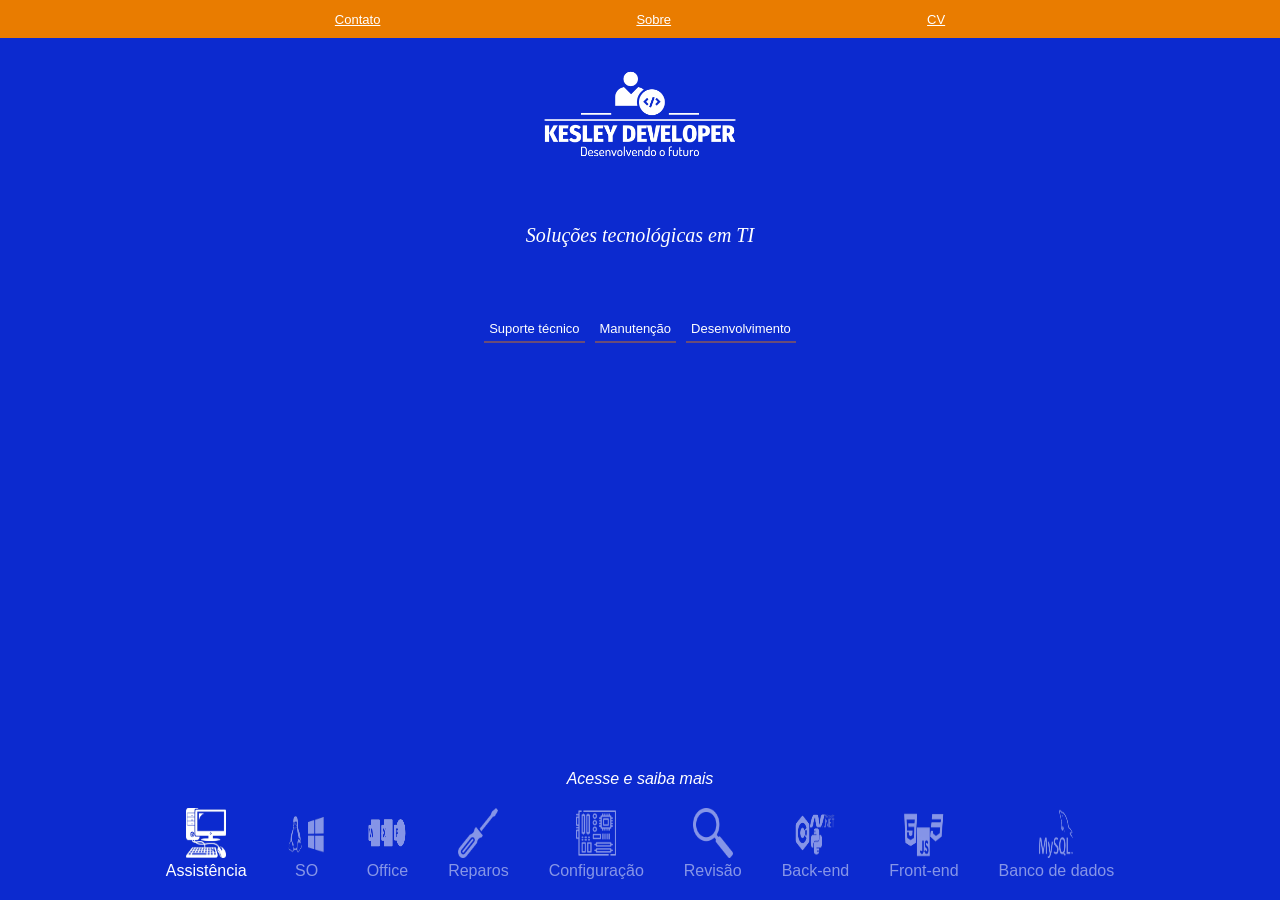
<file: index.html>
<!DOCTYPE html>
<html lang="pt-br">
<head>
    <meta charset="UTF-8">
    <meta http-equiv="X-UA-Compatible" content="IE=edge">
    <meta name="viewport" content="width=device-width, initial-scale=1.0">
    <title>Kesley Developer | Soluções Tecnológicas</title>
    <link rel="stylesheet" href="styles/index.css">
    <link rel="icon" href="imgs/logo.png" type="img/png">
</head>
<body>
    <main>                        
        <div class="header">
            <nav>
                <ul>
                    <li><a href="#" id="link-contact">Contato</a></li>
                    <li><a href="#" id="link-about">Sobre</a></li>                    
                    <li><a href="pages/CV.pdf" target="_blank">CV</a></li>
                </ul>
            </nav>
        </div>        
        <div class="content">                                                            
            <span class="logo">
                <figure>
                    <img src="imgs/logo.png" alt="logo image">                        
                </figure>
            </span>            
            <div class="infos">                                                
                <div class="text">                    
                    <i>Soluções tecnológicas em TI</i>                                                                                
                </div>                                        
                <div class="list">                    
                    <nav>
                        <ul>
                            <li><a href="pages/support.html">Suporte técnico</a></li>
                            <li><a href="pages/maintenance.html">Manutenção</a></li>
                            <li><a href="pages/development.html">Desenvolvimento</a></li>
                        </ul>                                    
                    </nav>
                </div>                                
            </div>           
            <div class="link-infos">
                <span>
                    <i></i>
                </span>                
            </div>                                                                                                                     
        </div>   
        <div class="illustration">
            <span>
                <i>Acesse e saiba mais</i>
                <ul>
                    <li><img src="imgs/pc.png" alt="computer image"><p>Assistência</p></li>
                    <li><img src="imgs/sos.png" alt="windows & linux image"><p>SO</p></li>
                    <li><img src="imgs/office.png" alt="office package image"><p>Office</p></li>
                    <li><img src="imgs/screwdriver.png" alt="screwdriver image"><p>Reparos</p></li>
                    <li><img src="imgs/mainboard.png" alt="mainboard image"><p>Configuração</p></li>
                    <li><img src="imgs/lupe.png" alt="lupe image"><p>Revisão</p></li>
                    <li><img src="imgs/backend.png" alt="python, c-sharp & .net logo"><p>Back-end</p></li>
                    <li><img src="imgs/frontend.png" alt="html, css & javascript logo"><p>Front-end</p></li>
                    <li><img src="imgs/db.png" alt="database mysql logo"><p>Banco de dados</p></li>
                </ul>
            </span>            
        </div>
        <div class="contact">            
            <div class="box-text">                                
                <span>
                    <h3>Entre em contato</h3>                
                </span>            
                <span>
                    <button id="close-contact">X</button>
                </span>
            </div>
            <div class="icons">
                <nav>
                    <ul>
                        <li id="whatsapp"><a href="https://api.whatsapp.com/send?phone=5511975474415" target="_blank"><img src="imgs/whatsapp_icon.png" alt="whatsapp icon"></a></li>
                        <li id="linkedin"><a href="https://www.linkedin.com/in/kesley-keven-18358a1bb/" target="blank"><img src="imgs/linkedin_logo.png" alt="linkedin icon"></a></li>
                        <li id="facebook"><a href="https://facebook.com/profile.php?id=100075921954846" target="_blank"><img src="imgs/facebook_icon.png" alt="facebook icon"></a></li>                        
                    </ul>
                </nav>
            </div>
        </div>    
        <div class="about">        
            <div>
                <button id="close-about">X</button>
            </div>                                           
            <div class="top">                   
                <span>                    
                    <h1>Sobre</h1>
                    <i>Informações do projeto</i>
                </span>
            </div>
            <div class="informations">                                
                <span>
                    <h2>Projeto</h2>
                    <p>Este projeto foi desenvolvido por <a href="https://www.linkedin.com/in/kesley-keven-18358a1bb/" target="_blank">Kesley Developer</a>, e tem como objetivo apresentar as ferramentas de dominio relacionadas a tecnologia para aqueles que procuram profissionais na área de tecnologia da informação(TI).</p>
                </span>           
                <span>                
                    <h3>Quem é Kesley Developer?</h3>                    
                    <p>Kesley Developer é um estudante de tecnologia, que atualmente segue estudando a área de programação e desenvolvimento.</p>
                </span>                             
                <span class="symbol">
                    <img src="imgs/about.png" alt="about symbol">
                    <i>A cópia ou alteração deste projeto é proibida</i>
                </span>
            </div>                                 
        </div>                        
    </main>        
    <script>        
        function focusImgs(){
            let imgsList = document.querySelectorAll(".illustration li");                        

            i = 0;
            let animation = setInterval(function(){
                imgsList.forEach(imgsList =>{                    
                    imgsList.style.opacity = "50%";                                                                              
                })                
                imgsList[i].style.opacity = "100%";                                        
                
                i += 1;
                if(i == imgsList.length){
                    i = 0;
                }
            },1000)
        }        
        focusImgs();                          

        function linksInfos(){            
            let links = document.querySelectorAll(".list a");                                    
            let infos = document.querySelector(".link-infos i");
                        
            for(let i=0;i < links.length; i+=1){
                links[i].addEventListener("mouseover",function(){
                    if(i == 0){
                        infos.textContent = "Suporte focado em softwares e apoio na resolução de problemas";
                    
                    }else if(i == 1){
                        infos.textContent = "Manutenção de microcomputadores e analise de situações";
                    
                    }else if(i == 2){
                        infos.textContent = "Desenvolvimento back-end e front-end baseados em web e sistemas";
                    }
                })

                links[i].addEventListener("mouseout",function(){
                    infos.textContent = "";
                })
            }
        }
        linksInfos();        

        function contactView(){
            let open = document.querySelector("#link-contact");
            let contact = document.querySelector(".contact");
            let close = document.querySelector(".contact #close-contact");    

            open.addEventListener("click",function(){                                
                contact.style.height = "100px";  
                
            })

            close.addEventListener("click",function(){                
                contact.style.height = "0";    
                
            })
        }
        contactView();

        function aboutView(){
            let open = document.querySelector("#link-about");
            let about = document.querySelector(".about");
            let close = document.querySelector(".about #close-about");

            open.addEventListener("click",function(){
                about.style.display = "block";
            })

            close.addEventListener("click",function(){
                about.style.display = "none";
            })
        }
        aboutView();
        
    </script>
</body>
</html>
</file>
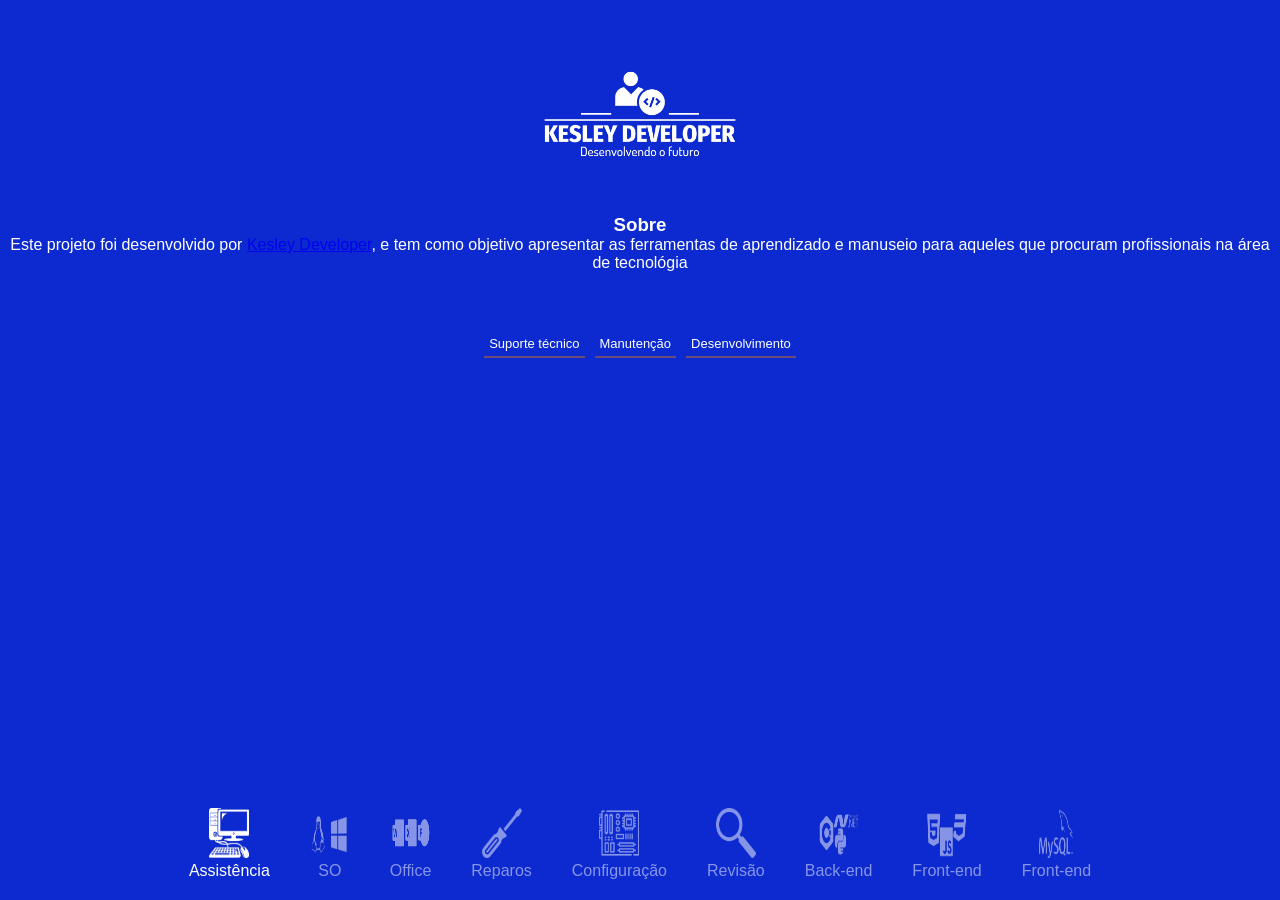
<file: pages/about.html>
<!-- TO BE CONTINUE... -->

<!DOCTYPE html>
<html lang="pt-br">
<head>
    <meta charset="UTF-8">
    <meta http-equiv="X-UA-Compatible" content="IE=edge">
    <meta name="viewport" content="width=device-width, initial-scale=1.0">
    <title>Kesley Developer | Sobre</title>
    <link rel="stylesheet" href="../styles/index.css">
    <link rel="icon" href="../imgs/logo.png" type="img/png">
</head>
<body>
    <main>
        <div class="illustration">
            <span>
                <ul>
                    <li><img src="../imgs/pc.png" alt="computer image"><p>Assistência</p></li>
                    <li><img src="../imgs/sos.png" alt="windows & linux image"><p>SO</p></li>
                    <li><img src="../imgs/office.png" alt="office package image"><p>Office</p></li>
                    <li><img src="../imgs/screwdriver.png" alt="screwdriver image"><p>Reparos</p></li>
                    <li><img src="../imgs/mainboard.png" alt="mainboard image"><p>Configuração</p></li>
                    <li><img src="../imgs/lupe.png" alt="lupe image"><p>Revisão</p></li>
                    <li><img src="../imgs/backend.png" alt="python, c-sharp & .net logo"><p>Back-end</p></li>
                    <li><img src="../imgs/frontend.png" alt="html, css & javascript logo"><p>Front-end</p></li>
                    <li><img src="../imgs/db.png" alt="database mysql logo"><p>Front-end</p></li>
                </ul>
            </span>
        </div>
        <div class="content">                        
            <span class="logo">
                <figure>
                    <img src="../imgs/logo.png" alt="logo image">                        
                </figure>
            </span>            
            <div class="infos">            
                <div class="text">
                    <h3>Sobre</h3>
                    <p>Este projeto foi desenvolvido por <a href="https://www.linkedin.com/in/kesley-keven-18358a1bb/" target="_blank">Kesley Developer</a>, e tem como objetivo apresentar as ferramentas de aprendizado e manuseio para aqueles que procuram profissionais na área de tecnológia</p>                
                </div>            
                <div class="list">
                    <ul>
                        <li><a href="../pages/support.html">Suporte técnico</a></li>
                        <li><a href="../pages/maintenance.html">Manutenção</a></li>
                        <li><a href="../pages/development.html">Desenvolvimento</a></li>
                    </ul> 
                </div>                                    
            </div>           
        </div>                                        
    </main>        
    <script>
        function focusImgs(){
            let imgs = document.querySelectorAll(".illustration li");
            
            i = 0;
            let animation = setInterval(function(){
                imgs.forEach(imgs =>{                    
                    imgs.style.opacity = "50%";
                })                
                imgs[i].style.opacity = "100%";
                
                i += 1;
                if(i == imgs.length){
                    i = 0;
                }
            },1000)
        }        
        focusImgs();
    </script>
</body>
</html>
</file>
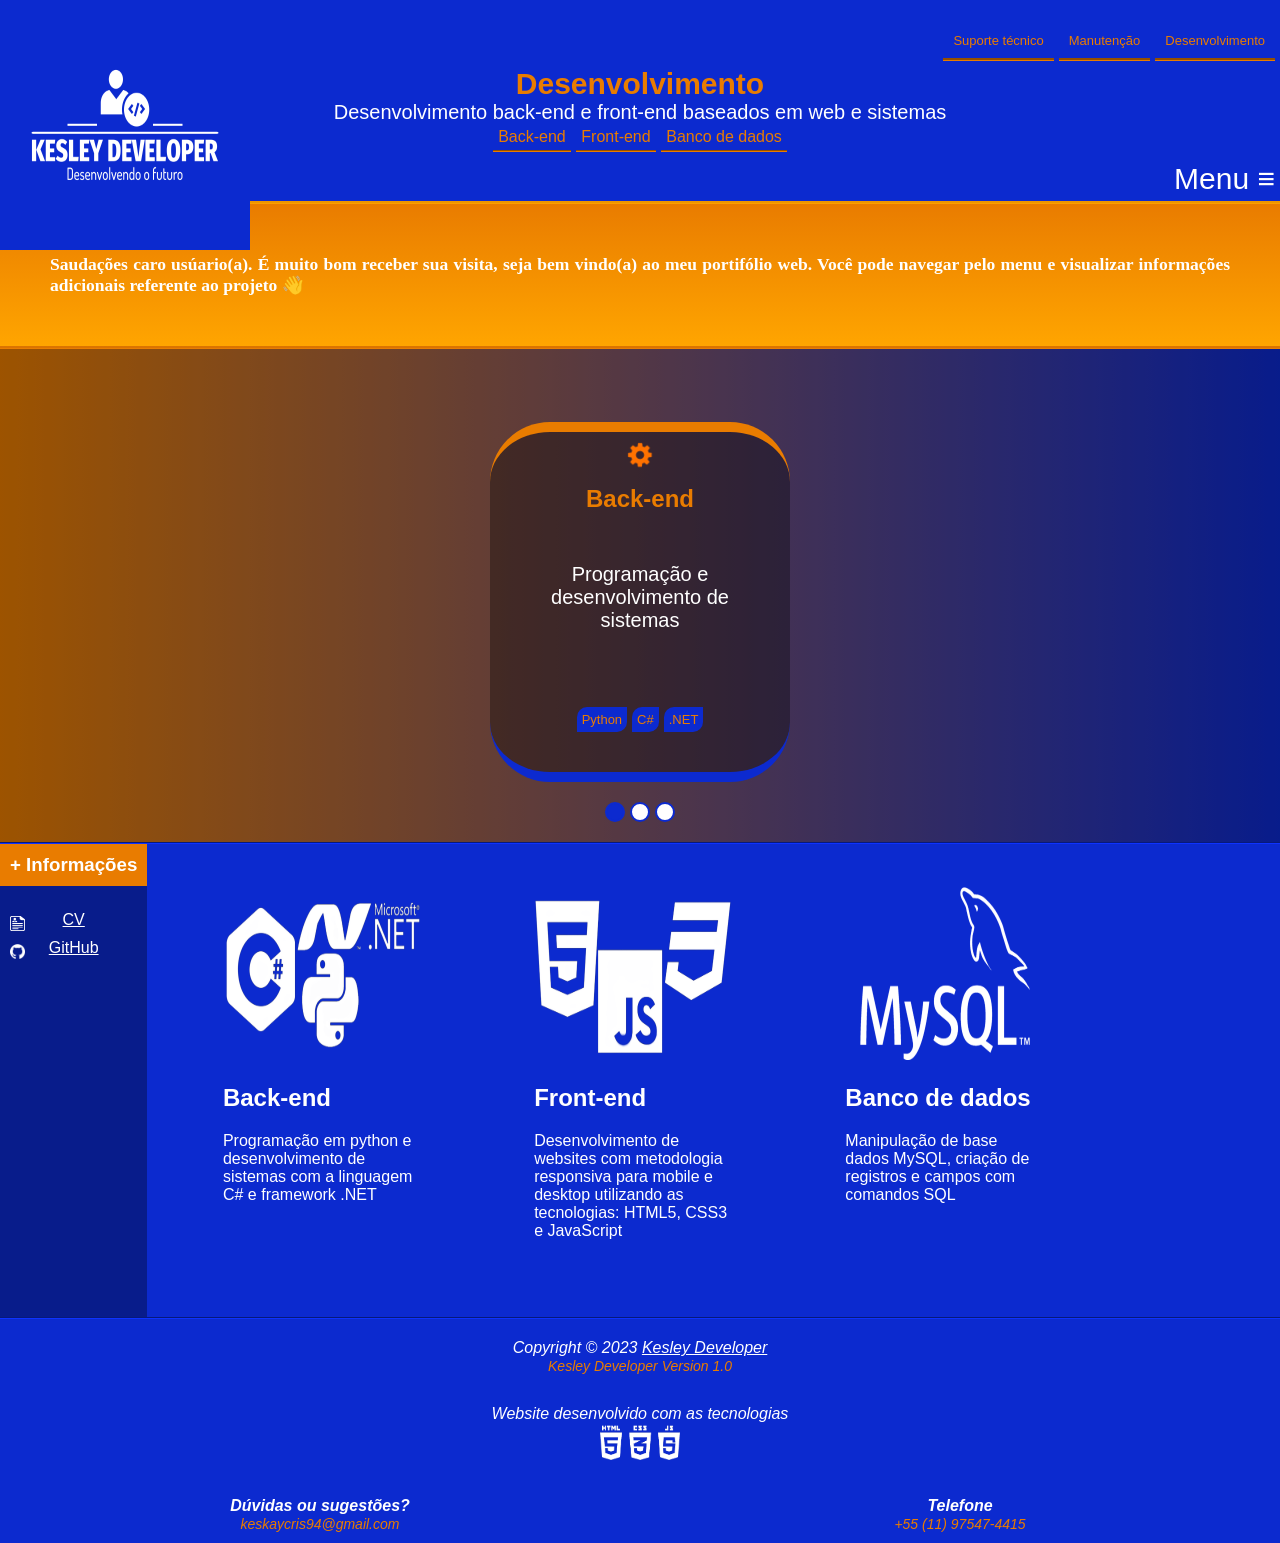
<file: pages/development.html>
<!DOCTYPE html>
<html lang="pt-br">
<head>
    <meta charset="UTF-8">
    <meta http-equiv="X-UA-Compatible" content="IE=edge">
    <meta name="viewport" content="width=device-width, initial-scale=1.0">
    <title>Kesley Developer | Desenvolvimento</title>
    <link rel="stylesheet" href="../styles/others.css">
    <link rel="icon" href="../imgs/logo.png" type="img/png">
</head>
<body>
    <header>                        
        <div class="sub-header">
            <figure>
                <img src="../imgs/logo.png" alt="logo image">                
            </figure>                         
        </div>
        <div class="sidebar">
            <nav>
                <ul>
                    <li><a href="../pages/support.html">Suporte técnico</a></li>
                    <li><a href="../pages/maintenance.html">Manutenção</a></li>
                    <li><a href="../pages/development.html">Desenvolvimento</a></li>                    
                </ul>
            </nav>
        </div>                
        <div class="acess">                
            <div class="title">
                <h2>Desenvolvimento</h2>
            </div>
            <div>
                <p>Desenvolvimento back-end e front-end baseados em web e sistemas</p>
            </div>
            <nav>                
                <a href="#back">Back-end</a>
                <a href="#front">Front-end</a>                    
                <a href="#db">Banco de dados</a>
            </nav>                         
        </div>            
        <div class="menu">
            <div class="open">
                <a href="#" id="open-menu">&equiv; Menu</a>
            </div>
            <nav class="menu-content">                                
                <a href="../index.html">Inicio</a>                
                <a href="#" id="link-contact">Contato</a>                
                <a href="#" id="link-about">Sobre</a>                
            </nav>      
        </div>               
    </header>

    <section>
        <article>                        
            <h3>Saudações caro usúario(a). É muito bom receber sua visita, seja bem vindo(a) ao meu portifólio web. Você pode navegar pelo menu e visualizar informações adicionais referente ao projeto 👋</h3>                        
        </article>
        <div class="content">
            <div class="infos">
                <img src="../imgs/gear.png" alt="gear image">
                <h2>Back-end</h2>
                <p>Programação e desenvolvimento de sistemas</p>                
                <div class="attributes">                    
                    <ul>
                        <li>Python</li>
                        <li>C#</li>     
                        <li>.NET</li>                   
                    </ul>
                </div>
            </div>
            <div class="infos">
                <img src="../imgs/gear.png" alt="gear image">
                <h2>Front-end</h2>
                <p>Desenvolvimento de websites e montagem de layouts</p>
                <div class="attributes">                    
                    <ul>
                        <li>HTML5</li>
                        <li>CSS3</li>
                        <li>JavaScript</li>
                        <li>Responsividade</li>                        
                    </ul>
                </div>
            </div>
            <div class="infos">
                <img src="../imgs/gear.png" alt="gear image">
                <h2>Banco de dados</h2>
                <p>Criação e manipulação de banco de dados</p>
                <div class="attributes">                    
                    <ul>
                        <li>MySQL</li>
                        <li>SQL</li>                        
                        <li>Relacionamento</li>
                    </ul>                    
                </div>
            </div>
            <span class="btns-slider">
                <button></button>
                <button></button>
                <button></button>
            </span>                
        </div>                        
        <div class="page-content">
            <span class="more">
                <h3>+ Informações</h3>            
                <span>
                    <ul>
                        <li>
                            <img src="../imgs/cv_icon.png" alt="document icon">
                            <a href="CV.pdf" target="_blank">CV</a>                            
                        </li>                                                                        
                        <li>
                            <img src="../imgs/github_icon.png" alt="github icon">
                            <a href="https://github.com/kesley-developer" target="_blank">GitHub</a>
                        </li>                        
                    </ul>
                </span> 
            </span>                       
            <div id="back">
                <span>
                    <img src="../imgs/backend.png" alt="python, c-sharp & .net logo">
                </span>
                <h2>Back-end</h2>
                <p>Programação em python e desenvolvimento de sistemas com a linguagem C# e framework .NET</p>
            </div>
            <div id="front">
                <span>
                    <img src="../imgs/frontend.png" alt="html, css & javascript logo"> 
                </span>
                <h2>Front-end</h2>
                <p>Desenvolvimento de websites com metodologia responsiva para mobile e desktop utilizando as tecnologias: HTML5, CSS3 e JavaScript</p>
            </div>
            <div id="db">
                <span>
                    <img src="../imgs/db.png" alt="database mysql logo">
                </span>
                <h2>Banco de dados</h2>
                <p>Manipulação de base dados MySQL, criação de registros e campos com comandos SQL</p>
            </div>
        </div>                
        <div class="contact">            
            <div class="box-text">                                
                <span>
                    <h3>Entre em contato</h3>                
                </span>            
                <span>
                    <button id="close-contact">X</button>
                </span>
            </div>
            <div class="icons">
                <nav>
                    <ul>
                        <li id="whatsapp"><a href="https://api.whatsapp.com/send?phone=5511975474415" target="_blank"><img src="../imgs/whatsapp_icon.png" alt="whatsapp icon"></a></li>
                        <li id="linkedin"><a href="https://www.linkedin.com/in/kesley-keven-18358a1bb/" target="blank"><img src="../imgs/linkedin_logo.png" alt="linkedin icon"></a></li>
                        <li id="facebook"><a href="https://facebook.com/profile.php?id=100075921954846" target="_blank"><img src="../imgs/facebook_icon.png" alt="facebook icon"></a></li>                        
                    </ul>
                </nav>
            </div>
        </div>             
        <div class="about">        
            <div>
                <button id="close-about">X</button>
            </div>                                           
            <div class="top">                   
                <span>                    
                    <h1>Sobre</h1>
                    <i>Informações do projeto</i>
                </span>
            </div>
            <div class="informations">                                
                <span>
                    <h2>Projeto</h2>
                    <p>Este projeto foi desenvolvido por <a href="https://www.linkedin.com/in/kesley-keven-18358a1bb/" target="_blank">Kesley Developer</a>, e tem como objetivo apresentar as ferramentas de dominio relacionadas a tecnologia para aqueles que procuram profissionais na área de tecnologia da informação(TI).</p>
                </span>           
                <span>                
                    <h3>Quem é Kesley Developer?</h3>                    
                    <p>Kesley Developer é um estudante de tecnologia, que atualmente segue estudando a área de programação e desenvolvimento.</p>
                </span>                             
                <span class="symbol">
                    <img src="../imgs/about.png" alt="about symbol">
                    <i>A cópia ou alteração deste projeto é proibida</i>
                </span>
            </div>     
        </div>                     
    </section>    
    
    <footer>
        <div>            
            <p>Copyright © 2023 <a href="https://www.linkedin.com/in/kesley-keven-18358a1bb/" target="_blank">Kesley Developer</a></p>
            <i>Kesley Developer Version 1.0</i>
        </div>
        <div class="ft-info">
            <p>Website desenvolvido com as tecnologias</p>
            <span>
                <img src="../imgs/web_dev.png" alt="html, css & js logo">
            </span>
        </div>
        <div class="ft-contact">
            <span>
                <h4>Dúvidas ou sugestões?</h4>
                <i>keskaycris94@gmail.com</i>
            </span>
            <span>
                <h4>Telefone</h4>
                <i>+55 (11) 97547-4415</i>
            </span>
        </div>
    </footer>

    <script src="../js/scripts.js"></script>
</body>
</html>
</file>
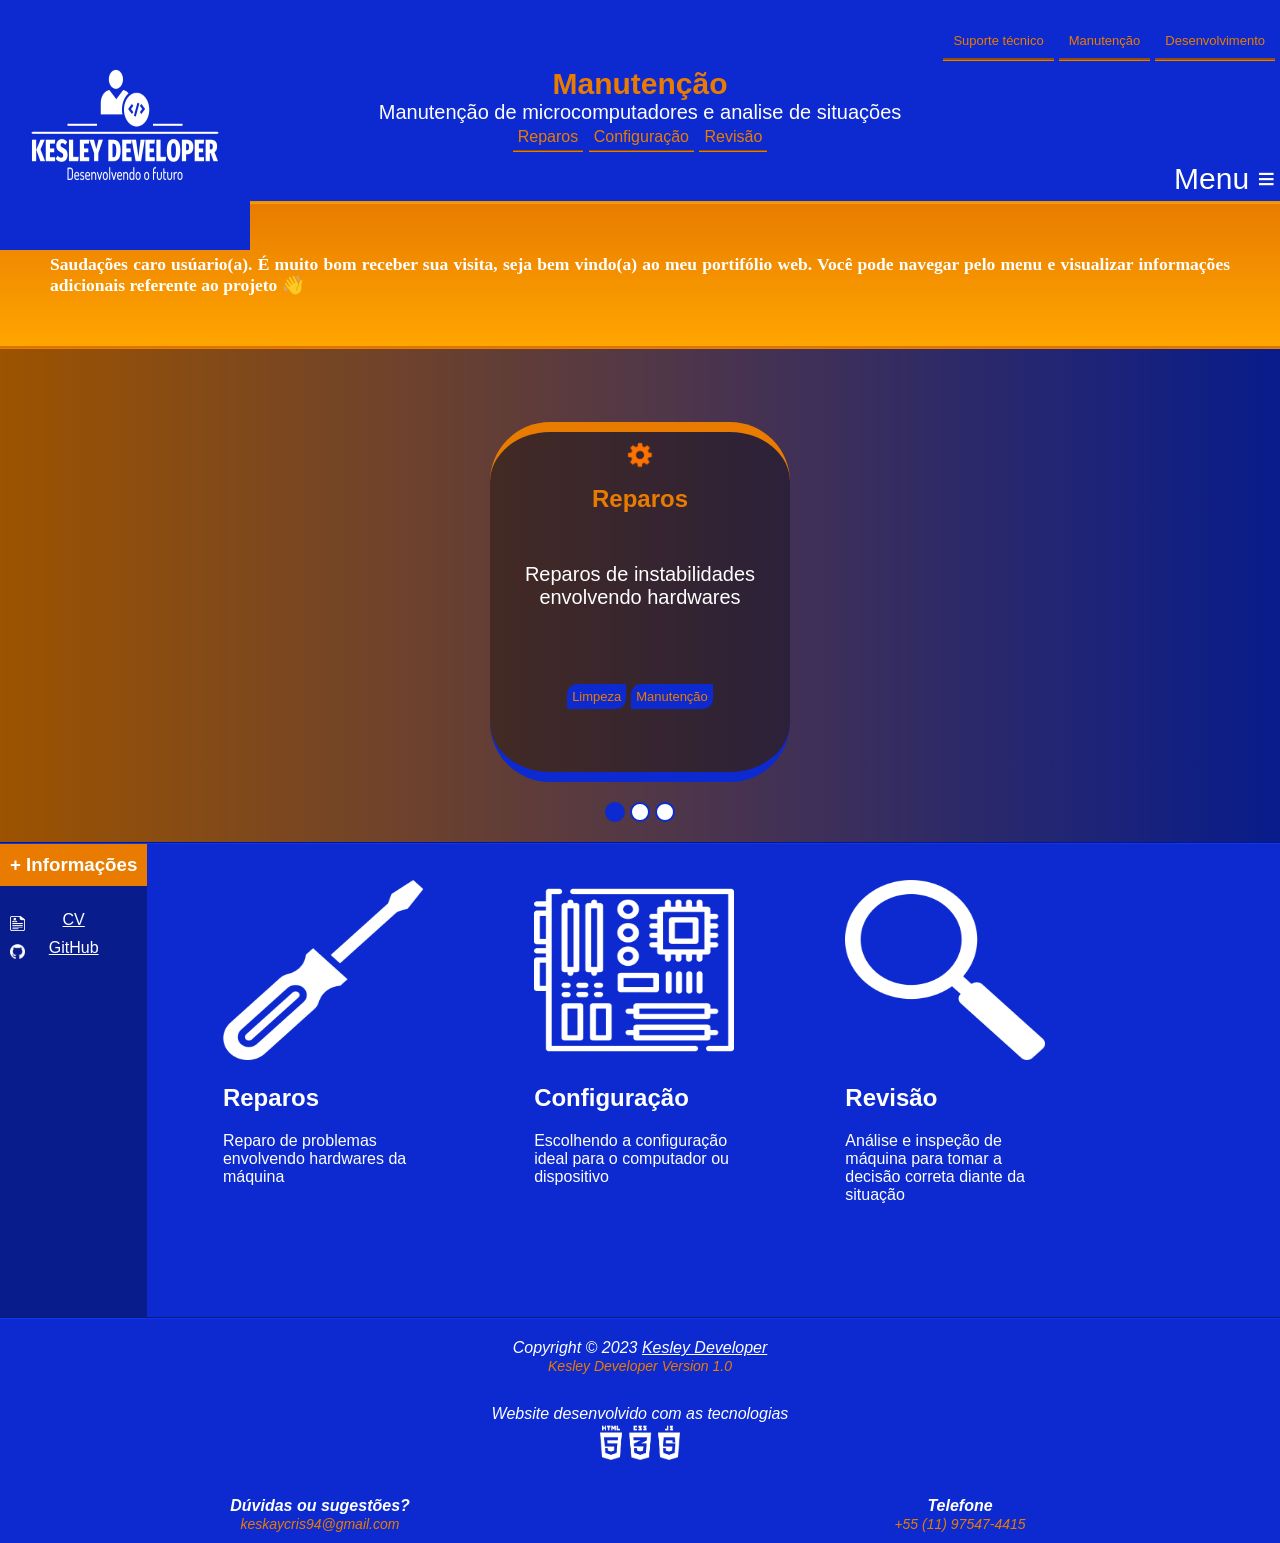
<file: pages/maintenance.html>
<!DOCTYPE html>
<html lang="pt-br">
<head>
    <meta charset="UTF-8">
    <meta http-equiv="X-UA-Compatible" content="IE=edge">
    <meta name="viewport" content="width=device-width, initial-scale=1.0">
    <title>Kesley Developer | Manutenção</title>
    <link rel="stylesheet" href="../styles/others.css">
    <link rel="icon" href="../imgs/logo.png" type="img/png">
</head>
<body>
    <header>                        
        <div class="sub-header">
            <figure>
                <img src="../imgs/logo.png" alt="logo image">                
            </figure>                                
        </div>
        <div class="sidebar">
            <nav>
                <ul>
                    <li><a href="../pages/support.html">Suporte técnico</a></li>
                    <li><a href="../pages/maintenance.html">Manutenção</a></li>
                    <li><a href="../pages/development.html">Desenvolvimento</a></li>                    
                </ul>
            </nav>
        </div>                
        <div class="acess">                
            <div class="title">
                <h2>Manutenção</h2>
            </div>
            <div>
                <p>Manutenção de microcomputadores e analise de situações</p>
            </div>
            <nav>
                <a href="#repair">Reparos</a>
                <a href="#config">Configuração</a>
                <a href="#revision">Revisão</a>
            </nav>
        </div>            
        <div class="menu">
            <div class="open">
                <a href="#" id="open-menu">&equiv; Menu</a>
            </div>
            <nav class="menu-content">                                
                <a href="../index.html">Inicio</a>                
                <a href="#" id="link-contact">Contato</a>                
                <a href="#" id="link-about">Sobre</a>                
            </nav>      
        </div>                  
    </header>

    <section>
        <article>                        
            <h3>Saudações caro usúario(a). É muito bom receber sua visita, seja bem vindo(a) ao meu portifólio web. Você pode navegar pelo menu e visualizar informações adicionais referente ao projeto 👋</h3>                        
        </article>
        <div class="content">
            <div class="infos">
                <img src="../imgs/gear.png" alt="gear image">
                <h2>Reparos</h2>
                <p>Reparos de instabilidades envolvendo hardwares</p>
                <div class="attributes">                    
                    <ul>
                        <li>Limpeza</li>
                        <li>Manutenção</li>
                    </ul>
                </div>
            </div> 
            <div class="infos">
                <img src="../imgs/gear.png" alt="gear image">
                <h2>Configuração</h2>
                <p>Auxilio na configuração do computador</p>
                <div class="attributes">                    
                    <ul>
                        <li>Desempenho</li>
                        <li>Montagem</li>
                    </ul>
                </div>
            </div>                 
            <div class="infos">
                <img src="../imgs/gear.png" alt="gear image">
                <h2>Revisão</h2>
                <p>Revisionamento de peças e máquina</p>
                <div class="attributes">                    
                    <ul>
                        <li>Análise</li>
                        <li>Diagnóstico</li>                        
                    </ul>
                </div>
            </div>
            <span class="btns-slider">
                <button></button>
                <button></button>
                <button></button>
            </span>        
        </div>        
        <div class="page-content">
            <span class="more">
                <h3>+ Informações</h3>            
                <span>
                    <ul>
                        <li>
                            <img src="../imgs/cv_icon.png" alt="document icon">
                            <a href="CV.pdf" target="_blank">CV</a>                            
                        </li>                                                                        
                        <li>
                            <img src="../imgs/github_icon.png" alt="github icon">
                            <a href="https://github.com/kesley-developer" target="_blank">GitHub</a>
                        </li>                        
                    </ul>
                </span>
            </span>                        
            <div id="repair">
                <span>
                    <img src="../imgs/screwdriver.png" alt="screwdriver image">                    
                </span>
                <h2>Reparos</h2>
                <p>Reparo de problemas envolvendo hardwares da máquina</p>
            </div>
            <div id="config">
                <span>
                    <img src="../imgs/mainboard.png" alt="mainboard image">
                </span>
                <h2>Configuração</h2>
                <p>Escolhendo a configuração ideal para o computador ou dispositivo</p>
            </div>
            <div id="revision">
                <span>
                    <img src="../imgs/lupe.png" alt="lupe image">
                </span>
                <h2>Revisão</h2>
                <p>Análise e inspeção de máquina para tomar a decisão correta diante da situação</p>
            </div>
        </div>        
        <div class="contact">            
            <div class="box-text">                                
                <span>
                    <h3>Entre em contato</h3>                
                </span>            
                <span>
                    <button id="close-contact">X</button>
                </span>
            </div>
            <div class="icons">
                <nav>
                    <ul>
                        <li id="whatsapp"><a href="https://api.whatsapp.com/send?phone=5511975474415" target="_blank"><img src="../imgs/whatsapp_icon.png" alt="whatsapp icon"></a></li>
                        <li id="linkedin"><a href="https://www.linkedin.com/in/kesley-keven-18358a1bb/" target="blank"><img src="../imgs/linkedin_logo.png" alt="linkedin icon"></a></li>
                        <li id="facebook"><a href="https://facebook.com/profile.php?id=100075921954846" target="_blank"><img src="../imgs/facebook_icon.png" alt="facebook icon"></a></li>                        
                    </ul>
                </nav>
            </div>
        </div>    
        <div class="about">        
            <div>
                <button id="close-about">X</button>
            </div>                                           
            <div class="top">                   
                <span>                    
                    <h1>Sobre</h1>
                    <i>Informações do projeto</i>
                </span>
            </div>
            <div class="informations">                                
                <span>
                    <h2>Projeto</h2>
                    <p>Este projeto foi desenvolvido por <a href="https://www.linkedin.com/in/kesley-keven-18358a1bb/" target="_blank">Kesley Developer</a>, e tem como objetivo apresentar as ferramentas de dominio relacionadas a tecnologia para aqueles que procuram profissionais na área de tecnologia da informação(TI).</p>
                </span>           
                <span>                
                    <h3>Quem é Kesley Developer?</h3>                    
                    <p>Kesley Developer é um estudante de tecnologia, que atualmente segue estudando a área de programação e desenvolvimento.</p>
                </span>                             
                <span class="symbol">
                    <img src="../imgs/about.png" alt="about symbol">
                    <i>A cópia ou alteração deste projeto é proibida</i>
                </span>
            </div>     
        </div>                             
    </section>        
    
    <footer>
        <div>            
            <p>Copyright © 2023 <a href="https://www.linkedin.com/in/kesley-keven-18358a1bb/" target="_blank">Kesley Developer</a></p>
            <i>Kesley Developer Version 1.0</i>
        </div>
        <div class="ft-info">
            <p>Website desenvolvido com as tecnologias</p>
            <span>
                <img src="../imgs/web_dev.png" alt="html, css & js logo">
            </span>
        </div>
        <div class="ft-contact">
            <span>
                <h4>Dúvidas ou sugestões?</h4>
                <i>keskaycris94@gmail.com</i>
            </span>
            <span>
                <h4>Telefone</h4>
                <i>+55 (11) 97547-4415</i>
            </span>
        </div>
    </footer>

    <script src="../js/scripts.js"></script>
</body>
</html>
</file>
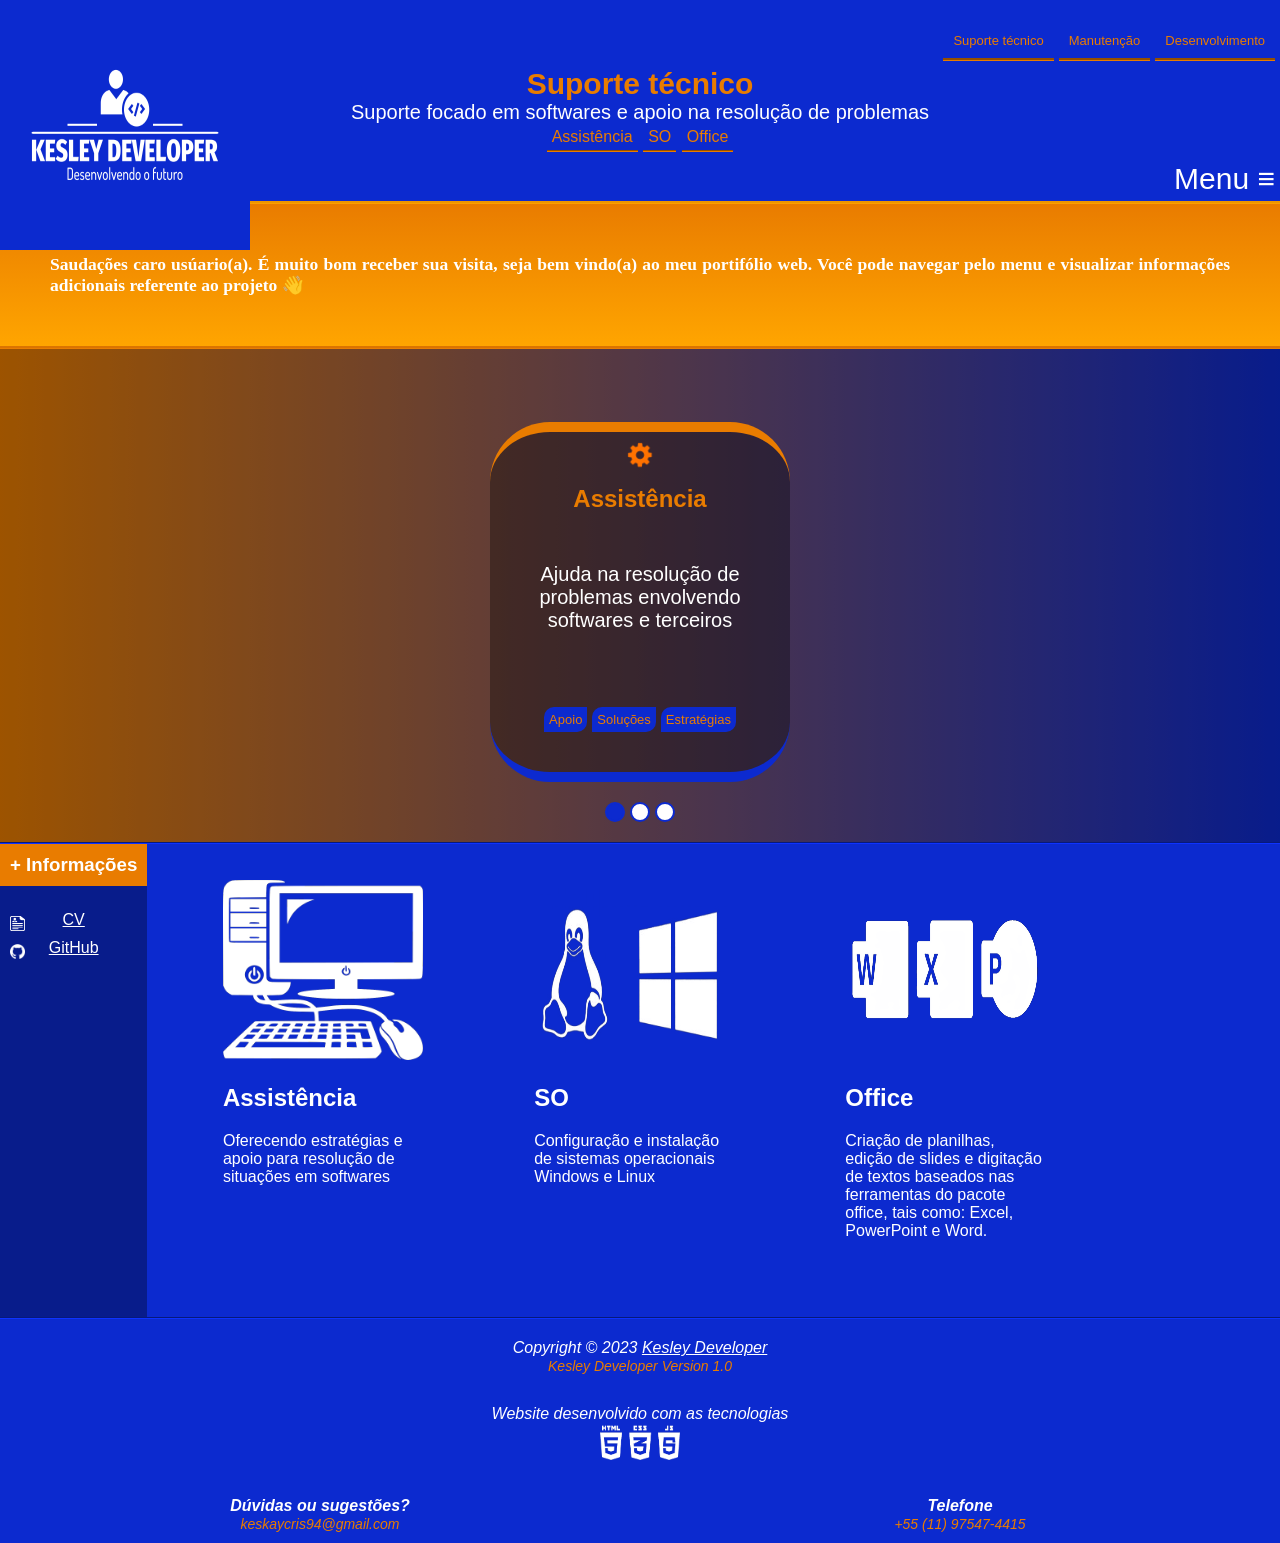
<file: pages/support.html>
<!DOCTYPE html>
<html lang="pt-br">
<head>
    <meta charset="UTF-8">
    <meta http-equiv="X-UA-Compatible" content="IE=edge">
    <meta name="viewport" content="width=device-width, initial-scale=1.0">
    <title>Kesley Developer | Suporte</title>
    <link rel="stylesheet" href="../styles/others.css">
    <link rel="icon" href="../imgs/logo.png" type="img/png">
</head>
<body>
    <header>                                                        
        <div class="sub-header">
            <figure>
                <img src="../imgs/logo.png" alt="logo image">                                
            </figure>                    
        </div>
        <div class="sidebar">                                                            
            <nav>  
                <ul>                    
                    <li><a href="../pages/support.html">Suporte técnico</a></li>
                    <li><a href="../pages/maintenance.html">Manutenção</a></li>
                    <li><a href="../pages/development.html">Desenvolvimento</a></li>                    
                </ul>
            </nav>
        </div>                
        <div class="acess">                
            <div class="title">                
                <h2>Suporte técnico</h2>
            </div>
            <div>
                <p>Suporte focado em softwares e apoio na resolução de problemas</p>
            </div>
            <nav>
                <a href="#assistance">Assistência</a>
                <a href="#so">SO</a>
                <a href="#office">Office</a>
            </nav>
        </div>                   
        <div class="menu">            
            <div class="open">
                <a href="#" id="open-menu">&equiv; Menu</a>
            </div>
            <nav class="menu-content">                                
                <a href="../index.html">Inicio</a>                                
                <a href="#" id="link-contact">Contato</a>                               
                <a href="#" id="link-about">Sobre</a>                
            </nav>      
        </div>                          
    </header>
    
    <section>                
        <article>                        
            <h3>Saudações caro usúario(a). É muito bom receber sua visita, seja bem vindo(a) ao meu portifólio web. Você pode navegar pelo menu e visualizar informações adicionais referente ao projeto 👋</h3>                        
        </article>
        <div class="content">                        
            <div class="infos">                
                <img src="../imgs/gear.png" alt="gear image">
                <h2>Assistência</h2>                
                <p>Ajuda na resolução de problemas envolvendo softwares e terceiros</p>
                <div class="attributes">                    
                    <ul>
                        <li>Apoio</li>
                        <li>Soluções</li>
                        <li>Estratégias</li>
                    </ul>
                </div>
            </div>
            <div class="infos">                
                <img src="../imgs/gear.png" alt="gear image">
                <h2>SO</h2>
                <p>Instalação e configuração de sistemas operacionais</p>
                <div class="attributes">                    
                    <ul>
                        <li>Windows</li>
                        <li>Linux</li>                        
                    </ul>
                </div>
            </div>
            <div class="infos">                
                <img src="../imgs/gear.png" alt="gear image">
                <h2>Office</h2>
                <p>Manuseio de ferramenta corporativas do pacote office</p>
                <div class="attributes">                    
                    <ul>
                        <li>Excel</li>
                        <li>PowerPoint</li>
                        <li>Word</li>
                    </ul>
                </div>
            </div>
            <span class="btns-slider">
                <button></button>
                <button></button>
                <button></button>
            </span>                   
        </div>              
        <div class="page-content">
            <span class="more">
                <h3>+ Informações</h3>            
                <span>
                    <ul>
                        <li>
                            <img src="../imgs/cv_icon.png" alt="document icon">
                            <a href="CV.pdf" target="_blank">CV</a>                            
                        </li>                                                                        
                        <li>
                            <img src="../imgs/github_icon.png" alt="github icon">
                            <a href="https://github.com/kesley-developer" target="_blank">GitHub</a>
                        </li>                        
                    </ul>
                </span>
            </span>                
            <div id="assistance">
                <span>
                    <img src="../imgs/pc.png" alt="computer image">
                </span>
                <h2>Assistência</h2>   
                <p>Oferecendo estratégias e apoio para resolução de situações em softwares</p>             
            </div>
            <div id="so">
                <span>
                    <img src="../imgs/sos.png" alt="windows & linux image">
                </span>
                <h2>SO</h2>
                <p>Configuração e instalação de sistemas operacionais Windows e Linux</p>
            </div>
            <div id="office">
                <span>
                    <img src="../imgs/office.png" alt="office package image">
                </span>
                <h2>Office</h2>
                <p>Criação de planilhas, edição de slides e digitação de textos baseados nas ferramentas do pacote office, tais como: Excel, PowerPoint e Word.</p>
            </div>
        </div>        
        <div class="contact">                                    
            <div class="box-text">                                
                <span>
                    <h3>Entre em contato</h3>                
                </span>            
                <span>
                    <button id="close-contact">X</button>
                </span>
            </div>
            <div class="icons">
                <nav>
                    <ul>
                        <li id="whatsapp"><a href="https://api.whatsapp.com/send?phone=5511975474415" target="_blank"><img src="../imgs/whatsapp_icon.png" alt="whatsapp icon"></a></li>
                        <li id="linkedin"><a href="https://www.linkedin.com/in/kesley-keven-18358a1bb/" target="blank"><img src="../imgs/linkedin_logo.png" alt="linkedin icon"></a></li>
                        <li id="facebook"><a href="https://facebook.com/profile.php?id=100075921954846" target="_blank"><img src="../imgs/facebook_icon.png" alt="facebook icon"></a></li>                        
                    </ul>
                </nav>
            </div>                            
        </div>        
        <div class="about">        
            <div>
                <button id="close-about">X</button>
            </div>                                           
            <div class="top">                   
                <span>                    
                    <h1>Sobre</h1>
                    <i>Informações do projeto</i>
                </span>
            </div>
            <div class="informations">                                
                <span>
                    <h2>Projeto</h2>
                    <p>Este projeto foi desenvolvido por <a href="https://www.linkedin.com/in/kesley-keven-18358a1bb/" target="_blank">Kesley Developer</a>, e tem como objetivo apresentar as ferramentas de dominio relacionadas a tecnologia para aqueles que procuram profissionais na área de tecnologia da informação(TI).</p>
                </span>           
                <span>                
                    <h3>Quem é Kesley Developer?</h3>                    
                    <p>Kesley Developer é um estudante de tecnologia, que atualmente segue estudando a área de programação e desenvolvimento.</p>
                </span>                             
                <span class="symbol">
                    <img src="../imgs/about.png" alt="about symbol">
                    <i>A cópia ou alteração deste projeto é proibida</i>
                </span>
            </div>                     
        </div>                     
    </section>        
    
    <footer>        
        <div>            
            <p>Copyright © 2023 <a href="https://www.linkedin.com/in/kesley-keven-18358a1bb/" target="_blank">Kesley Developer</a></p>
            <i>Kesley Developer Version 1.0</i>
        </div>
        <div class="ft-info">
            <p>Website desenvolvido com as tecnologias</p>
            <span>
                <img src="../imgs/web_dev.png" alt="html, css & js logo">
            </span>
        </div>                
        <div class="ft-contact">
            <span>
                <h4>Dúvidas ou sugestões?</h4>
                <i>keskaycris94@gmail.com</i>
            </span>
            <span>
                <h4>Telefone</h4>
                <i>+55 (11) 97547-4415</i>
            </span>
        </div>
    </footer>

    <script src="../js/scripts.js"></script>
</body>
</html>
</file>
<file: styles/index.css>
*{
    margin: 0;
    padding: 0;
}

body{            
    background: #0c2acf;
    font-family:'Segoe UI', Tahoma, Geneva, Verdana, sans-serif;    
    color: #fff;       
    overflow: hidden;
    -webkit-user-select: none;
}

.header{    
    background: #e97c00;    
    position: absolute;    
    top: 0;
    width: 100%;      
}

.header ul{    
    display: flex;
    justify-content: center;
    gap: 20%;     
    padding: 10px 0;    
}

.header li{        
    list-style: none;    
}

.header a{            
    font-size: small;
    color: #fff;            
}

.header a:focus,
.header a:hover{    
    color: #0c2acf;    
}

.content{    
    background: #0c2acf;
    text-align: center;              
}

.logo img{                            
    margin-top: 2vh;
    width: 20%;
    max-height: 230px;
}

.animation{
    text-align: center;
}

.text i{                
    display: inline-block;        
    font-family: fantasy;
    padding: 10px;
    font-size: 20px;            
}

.list{                
    display: inline-block;            
    font-size: small;    
    padding: 5vw;            
}

.list ul{    
    display: flex;
    justify-content: center;               
    gap: 10px;    
}

.list li{                                            
    list-style: none;    
}

@keyframes list-animation{
    from{
        background: #e97c00;
        color: #0c2acf;
    }
    to{
        background: #0c2acf;
        color: #e97c00;
    }
}

.list a{                
    border-bottom: 2px solid #e97c006c;
    color: #fff;        
    text-decoration: double;    
    padding: 5px;
}

.list a:focus,.list a:hover{
    transition: 0.2s;
    background: #00000054;
    color: #e97c00;    
    animation: list-animation 0.5s infinite;
}

.link-infos{
    padding: 30px;
}

.illustration{                
    position: absolute;
    bottom: 0;    
    width: 100%;                
    text-align: center;
    padding-top: 10px;
}

.illustration ul{        
    display: flex;
    justify-content: center;                     
}

.illustration li{    
    list-style: none;    
    opacity: 50%;
    text-align: center;
    padding: 20px;
}

.illustration img{          
    filter: invert();
    width: 40px;
    height: 50px;
}

.contact{                        
    color: #fff;
    display: block;
    font-style: italic;       
    position: fixed;    
    bottom: 0;
    right: 1%;                        
    z-index: 1;   
    overflow: hidden;      
    height: 0;
    transition: height 0.5s;         
}

.box-text{
    background: #0c2acf;
    display: flex;           
    
}

.box-text h3{    
    padding: 0 5px;
}

#close-contact,
#close-about{        
    background: #9b0303;
    cursor: pointer;
    font-size: x-large;
    color: #fff;
    border: none;                
    width: 30px;
    height: 30px;      
}

#close-about{
    position: absolute;
    right: 0;
}

.icons ul{    
    background: #e97c00;
    display: flex;   
    justify-content: center;                 
}

.icons li{    
    list-style: none;     
    width: 100%;
}

.icons a{
    padding: 5px;    
}

.icons img{
    filter: invert();
    width: 30px;
    height: 30px;;    
    padding: 10px;
}

#whatsapp:hover{
    background: #20a100;
}

#linkedin:hover{
    background: #0975bd;
}

#facebook:hover{
    background: #000fdf;
}

.about{            
    display: none;    
    background: #0c2acf;
    position: absolute;
    top: 0;    
    width: 100%;      
    height: 100%;     
    z-index: 1;       
}

.top{    
    background: #e97c00; 
    text-align: center;        
    padding: 10px;
}

.top h1{
    font-size: 30px;
}

.informations{
    margin-top: 5%;
    padding: 20px; 
}

.informations a{
    color: #e97c00;   
    font-style: italic; 
}

.informations a:hover,
.informations a:focus{
    color: #fff;
}

.informations h2,
.informations h3{
    border-left: 5px solid #e97c00;
    padding-left: 10px;
}

.informations p{
    margin-left: 20px;
    padding: 20px;
    text-align: justify;    
}

.symbol{
    position: absolute;
    bottom: 0;    
    margin-bottom: 10px;
}

.symbol img{
    filter: invert();
    width: 40px;
    height: 50px;                
}

.symbol i{    
    color: #e97c00;
    padding: 10px;      
}

/* TABLET */
@media(min-width: 768px) and (max-width: 1023px){    
    .illustration li{
        padding: 5px;        
    }
}

/* SMARTPHONE */
@media(max-width: 767px){                             
    .logo img{
        width: 240px;
    }

    .content{
        margin-top: 30%;
    }            

    .list li,
    .illustration li{
        padding: 0;
    }
    
    .illustration p{
        display: none;
    }    

    .illustration img{                        
        width: 25px;
        height: 30px;    
    }    

    .link-infos{
        display: none;
    }
}
</file>
<file: styles/others.css>
*{
    margin: 0;
    padding: 0;        
}

::-webkit-scrollbar{
    background: #fff;
    width: 10px;
}

::-webkit-scrollbar-thumb{
    background: #e97c00;    
    border-radius: 5px;    
}

::-webkit-scrollbar-track{
    background: #fff;    
}

html{
    scroll-behavior: smooth;    
}

body{                                 
    background: linear-gradient(to right,#e97c00,#0c29cf);
    background-attachment: scroll;
    font-family:'Segoe UI', Tahoma, Geneva, Verdana, sans-serif;
    overflow-x: hidden;        
    animation-name: body-opacity;    
    animation-duration: 0.5s;
    -webkit-user-select: none;
}

@keyframes body-opacity{
    from{
        filter: blur(100px);
        opacity: 0;
    }
    to{
        filter: blur(0);
        opacity: 100%;
    }
}

/* HEADER */
header{        
    background: #0c2acf;
    font-size: 20px;            
}

.sub-header{                    
    padding: 10px; 
    text-align: center;
}

.sub-header img{                        
    position: absolute;
    top: 0;
    left: 0;
    width: 250px;
    height: 250px;                    
}

/* SIDEBAR */
.sidebar{                        
    color: #fff;
    padding: 2px 0;             
}

.sidebar ul{        
    display: flex;
    justify-content: right;
    list-style: none;        
    padding: 5px;
    gap: 5px;
    
}

.sidebar a{                
    color: #e97c00;
    border-bottom: 3px groove #e97c00; 
    font-size: small;   
    text-decoration: none;                             
    padding: 10px;        
    transition: 0.1s;        
}

.sidebar a:hover,
.sidebar a:focus{            
    border-color: #fff;
}

.acess{   
    color: #fff;
    font-size: 20px;
    text-align: center;           
    padding: 10px 0;       
}

.acess h2{    
    color: #e97c00;        
}

.acess a{            
    font-size: medium;
    text-decoration: none;
    color: #e97c00;
    padding: 5px;    
    border-bottom: 2px groove #e97c00;    
}

.acess a:hover,
.acess a:focus{            
    border-color: #fff;
}

.title{
    text-align: center;    
}

/* MENU */
.menu{        
    padding: 5px 0;                         
    direction: rtl;    
}

.menu a{    
    font-size: 24px;
    text-decoration: none;        
    color: #fff;
    padding: 5px;
    transition: 0.2s;
}

.menu a:hover{
    color: #e97c00;
    transition: 0.2s;
}

.open a{            
    font-size: 30px;
}

.menu-content{                           
    background: #0c2acf;
    width: 0;    
    height: 150%;        
    position: absolute;                                           
    overflow: hidden;
    z-index: 1;
    transition: width 0.5s;   
    padding-top: 10px;     
    margin-top: 5px;    
}

.menu-content a{    
    display: block;
    color: #fff;       
    margin: 5px 25px 5px 0px;
    text-align: right;    
}

/* SECTION */
section{    
    background: #00000054; 
}

article{    
    background: linear-gradient(#e97c00,#ffa500);
    color: #fff;    
    font-family: Georgia, 'Times New Roman', Times, serif;
    font-size: 15px;
    border-top: 3px groove #e97c002c;
    border-bottom: 3px groove #e97c002c;    
    text-align: justify;                   
}

article h3{
    margin: 50px;
}

.content{                                                                                                                  
    padding: 10px;   
    text-align: center;          
    border-bottom: 2px groove #0c2acf;    
}

.infos{                        
    background: #00000054;
    border-top: 10px solid #e97c00;
    border-bottom: 10px solid #0c2acf;    
    display: none;    
}

.content img{                                        
    margin-top: -15px;    
    width: 30px;
    height: 30px;    
    animation-name: gear-rotation;
    animation-duration: 4s;            
}

@keyframes gear-rotation{
    from{
        transform: rotate(100deg);
    }
    to{
        transform: rotate(0deg);
    }
}

.content div{                                                                
    margin-top: 5%;
    margin-bottom: 10px;
    border-radius: 60px;    
    padding: 20px 0;       
    font-size: 20px;                
    width: 300px;
    height: 300px;
}

.content h2{                                
    color: #e97c00;            
    padding: 10px;                     
    border-radius: 10px;
    font-size: 24px;             
}

.content p{    
    color: #fff;
    margin-top: 20px;
    padding: 20px;
}

.attributes{        
    text-align: center;        
}

.attributes ul{        
    color: #e97c00;
    display: inline-flex;    
    margin: 20px 0;
    gap: 5px;    
}

.attributes li{
    background: #0c2acf;
    border-radius: 10px 0;
    padding: 5px;
    list-style: none;    
    font-size: small;
}

.btns-slider{                                            
    display: flex;
    justify-content: center;
    gap: 5px;
    padding: 10px 0;   
}

.btns-slider button{        
    background: #fff;        
    border: 2px solid #0c2acf;
    border-radius: 100px;    
    width: 20px;
    height: 20px;
    cursor: pointer;    
}

.page-content{    
    background: #0c2acf;
    color: #fff;             
    display: flex;        
    gap: 40px;           
}

.more{            
    background: #00000054;
    text-align: center;  
    z-index: 1;  
}

.more h3{        
    background: rgb(233, 124, 0);
    color: #fff;    
    padding: 10px;      
}

.more ul{                            
    margin: 20px;           
}

.more li{            
    list-style: none;         
    display: flex;
    justify-content: center;
}

.more li img{    
    position: absolute;
    left: 0;
    width: 15px;
    height: 15px;    
}

.more a{        
    color: #fff;              
    padding: 5px;
    border-radius: 30px;    
}

.more a:hover,
.more a:focus{    
    color: #e97c00;
}

.page-content div{    
    justify-content: center;
    padding: 2%;         
    z-index: 1;      
}

.page-content img{                       
    padding: 10px;    
    filter: invert();
    width: 200px;
    height: 180px;
}

.page-content p{            
    padding: 10px;
    width: 200px;    
    height: 150px;        
    float: right;
}

.page-content h2{            
    padding: 10px;            
}

.contact{                        
    color: #fff;
    display: block;
    font-style: italic;       
    position: fixed;    
    bottom: 0;
    right: 1%;                        
    z-index: 1;   
    overflow: hidden;      
    height: 0;
    transition: height 0.5s;         
}

.box-text{
    background: #0c2acf;
    display: flex;           
    
}

.box-text h3{    
    padding: 0 5px;
}

#close-contact,
#close-about{    
    background: #9b0303;
    cursor: pointer;
    font-size: x-large;
    color: #fff;
    border: none;                
    width: 30px;
    height: 30px;                        
}

#close-about{
    position: absolute;
    right: 0;
}

.icons ul{    
    background: #e97c00;
    display: flex;   
    justify-content: center;                 
}

.icons li{    
    list-style: none;     
    width: 100%;
}

.icons a{
    padding: 5px;    
}

.icons img{
    filter: invert();
    width: 30px;
    height: 30px;;    
    padding: 10px;
}

#whatsapp:hover{
    background: #20a100;
}

#linkedin:hover{
    background: #0975bd;
}

#facebook:hover{
    background: #000fdf;
}

.about{            
    display: none;    
    background: #0c2acf;
    color: #fff;  
    position: fixed;
    top: 0;    
    width: 100%;      
    height: 100%;   
    z-index: 1;         
}

.top{    
    background: #e97c00;    
    text-align: center;        
    padding: 10px;
}

.top h1{
    font-size: 30px;
}

.informations{
    margin-top: 5%;
    padding: 20px; 
}

.informations a{
    color: #e97c00;
    font-style: italic;
}

.informations a:hover,
.information a:focus{
    color: #fff;
}

.informations h2,
.informations h3{
    border-left: 5px solid #e97c00;
    padding-left: 10px;
}

.informations p{
    margin-left: 20px;
    padding: 20px;
    text-align: justify;    
}

.symbol{
    position: absolute;
    bottom: 0;
    margin-bottom: 10px;    
}

.symbol img{
    filter: invert();
    width: 40px;
    height: 50px;        
}

.symbol i{    
    color: #e97c00;
    padding: 10px;
}

/* FOOTER */
footer{
    background: #0c2acf;            
    color: #fff;
    font-style: italic;
    text-align: center;       
    border-top: 2px groove #0c2acf;          
    padding-top: 20px;
}

footer i{        
    font-size: 14px;
    color: #e97c00;            
}

footer a{
    color: #fff;
}

footer a:hover,footer a:focus{
    color: #e97c00;
}

.ft-info{            
    margin-top: 30px;
}

.ft-info img{
    width: 80px;
    height: 40px;
}

.ft-contact{                
    display: flex;       
    margin-top: 20px;
}

.ft-contact span{    
    width: 50%;    
    padding: 10px;
}

/* TABLET */
@media(min-width: 768px) and (max-width: 1023px){
    .sub-header img{
        position: static;
        border: none;
    }
    
    .sidebar ul{
        justify-content: center;
    }        

    .content{
        display: block;
    }
    
    .page-content{        
        gap: 0;
    }    

    .page-content div{
        padding: 1%;
    }
}

/* SMARTPHONE */
@media(max-width: 767px){
    .sub-header img{
        position: static;
        border: none;
    }
    
    .sidebar ul{
        justify-content: center;                
    }    

    .content{
        display: block;
    }

    .page-content{        
        flex-direction: column;
        align-items: center;
        gap: 10px;           
    }

    .more{        
        width: 100%;
    }

    .more ul{
        display: flex;
        gap: 20px;
        justify-content: center;
    }

    .more li img{
        position: relative;
    }
}
</file>
